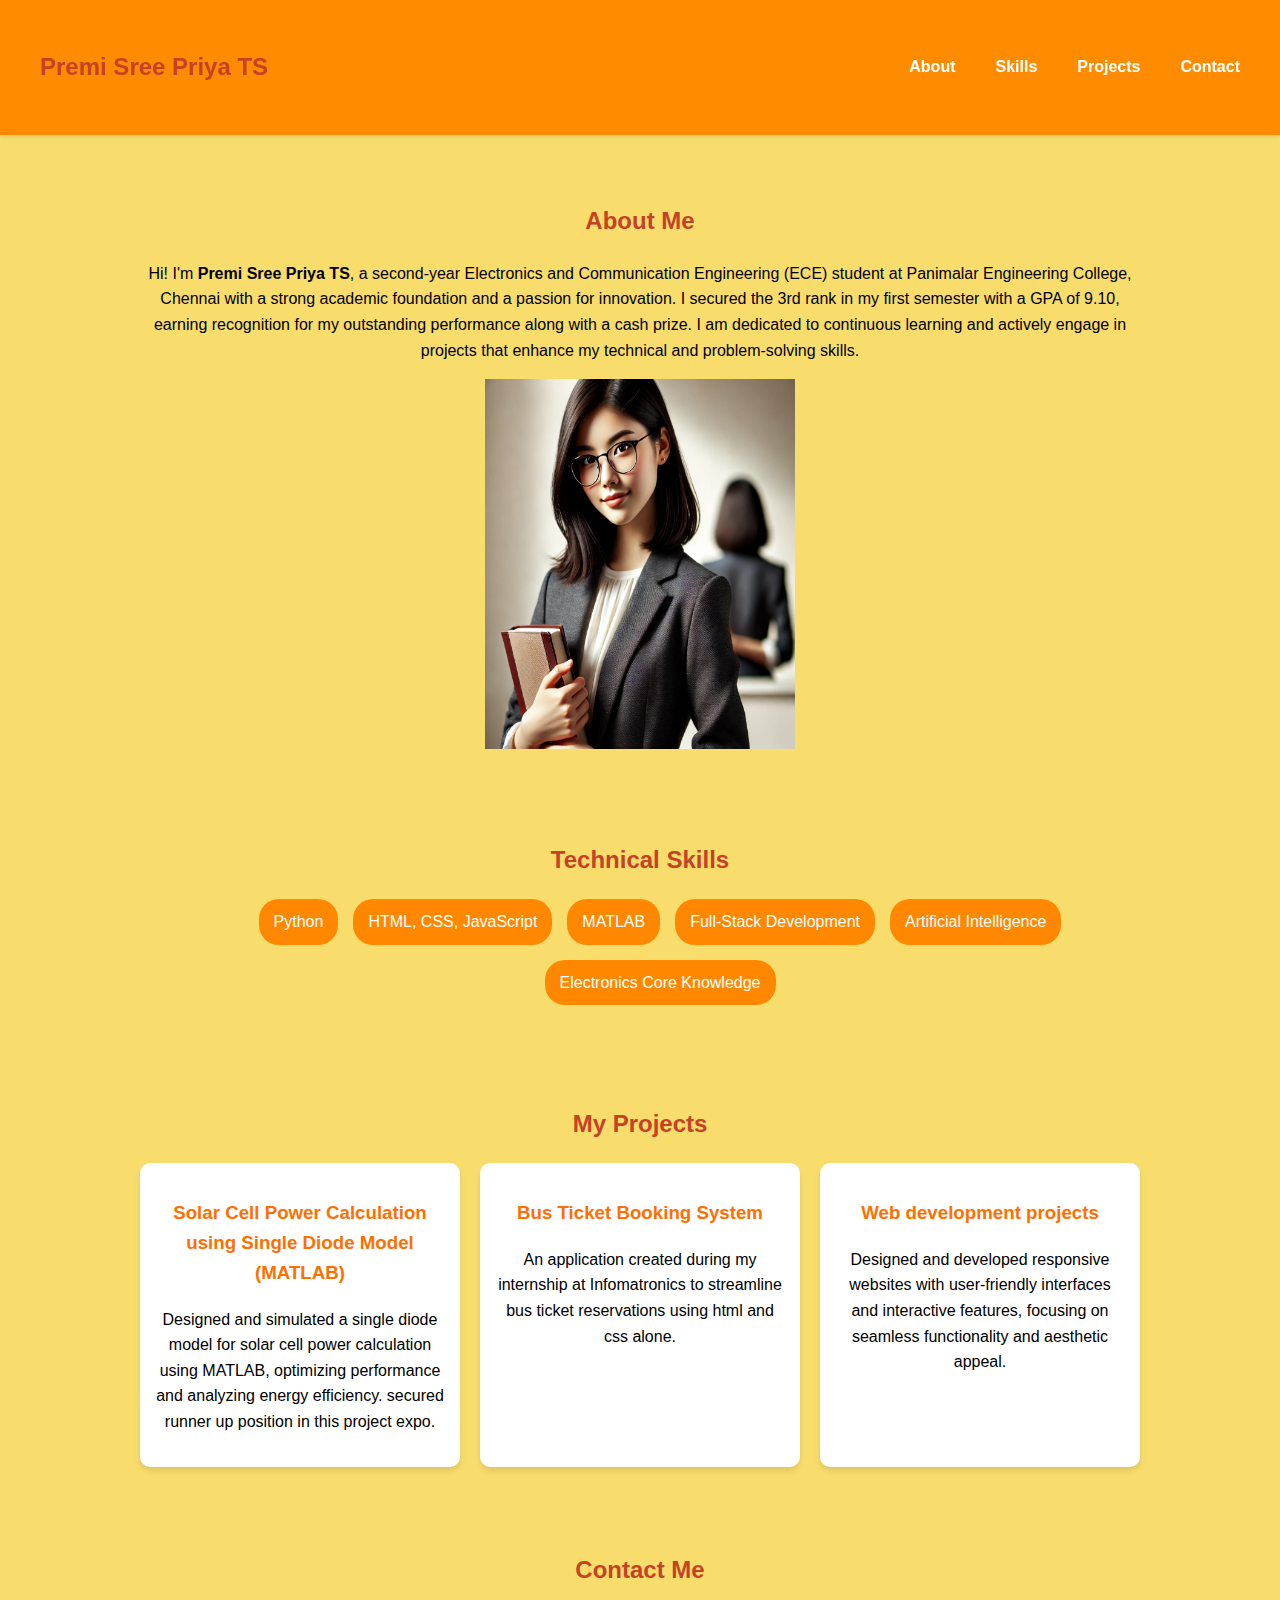
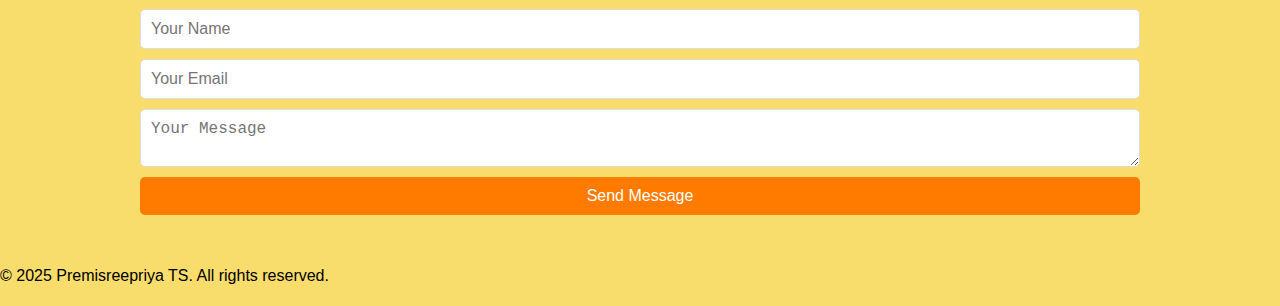
<file: portfolio/index.html>
<!DOCTYPE html>
<html lang="en">
<head>
    <meta charset="UTF-8">
    <meta name="viewport" content="width=device-width, initial-scale=1.0">
    <title>Premi Sree Priya TS - Portfolio</title>
    <link rel="stylesheet" href="style.css">
    <script defer src="script.js"></script>
</head>
<body>
    <!-- Header Section -->
    <header>
        <nav>
            <h1 class="logo">Premi Sree Priya TS</h1>
            <ul class="nav-links">
                <li><a href="#about">About</a></li>
                <li><a href="#skills">Skills</a></li>
                <li><a href="#projects">Projects</a></li>
                <li><a href="#contact">Contact</a></li>
                
            </ul>
        </nav>
    </header>

    <!-- About Section -->
    <section id="about">
        <div class="container">
            <h2>About Me</h2>
            <p>
                Hi! I'm <b>Premi Sree Priya TS</b>, a second-year Electronics and Communication Engineering (ECE) student at Panimalar Engineering College, Chennai 
                with a strong academic foundation and a passion for innovation. I secured the 3rd rank in my first semester with a GPA of 9.10, earning recognition for my outstanding performance along with a cash prize. I am dedicated to continuous learning and actively engage in projects that enhance my technical and problem-solving skills.
            </p>
            <img src="DALL·E 2025-01-13 13.33.13 - A professional-looking college girl wearing glasses, dressed in a smart casual outfit. She has neatly styled medium-length black hair, a blazer over a.webp" width="310" height="370">
        </div>
    </section>

    <!-- Skills Section -->
    <section id="skills">
        <div class="container">
            <h2>Technical Skills</h2>
            <ul class="skills-list">
                <li>Python</li>
                <li>HTML, CSS, JavaScript</li>
                <li>MATLAB</li>
                <li>Full-Stack Development</li>
                <li>Artificial Intelligence</li>
                <li>Electronics Core Knowledge</li>
            </ul>
        </div>
    </section>

    <!-- Projects Section -->
    <section id="projects">
        <div class="container">
            <h2>My Projects</h2>
            <div class="projects-grid">
                <div class="project-card">
                    <h3>Solar Cell Power Calculation using Single Diode Model (MATLAB)</h3>
                    <p>
                        Designed and simulated a single diode model for solar cell power calculation using MATLAB, optimizing performance and analyzing energy efficiency.
                        secured runner up position in this project expo.
                    </p>
                </div>
                <div class="project-card">
                    <h3>Bus Ticket Booking System</h3>
                    <p>
                        An application created during my internship at Infomatronics to streamline bus ticket reservations using html and css alone.
                    </p>
                </div>
                <div class="project-card">
                    <h3>Web development projects</h3>
                    <p>
                        Designed and developed responsive websites with user-friendly interfaces and interactive features, focusing on seamless functionality and aesthetic appeal.
                    </p>
                </div>
            </div>
        </div>
    </section>

    <!-- Contact Section -->
    <section id="contact">
        <div class="container">
            <h2>Contact Me</h2>
            <form id="contact-form">
                <input type="text" id="name" placeholder="Your Name" required>
                <input type="email" id="email" placeholder="Your Email" required>
                <textarea id="message" placeholder="Your Message" required></textarea>
                <button type="submit">Send Message</button>
            </form>
        </div>
    </section>

    <!-- Footer -->
    <footer>
        <p>&copy; 2025 Premisreepriya TS. All rights reserved.</p>
    </footer>
</body>
</html>
</file>
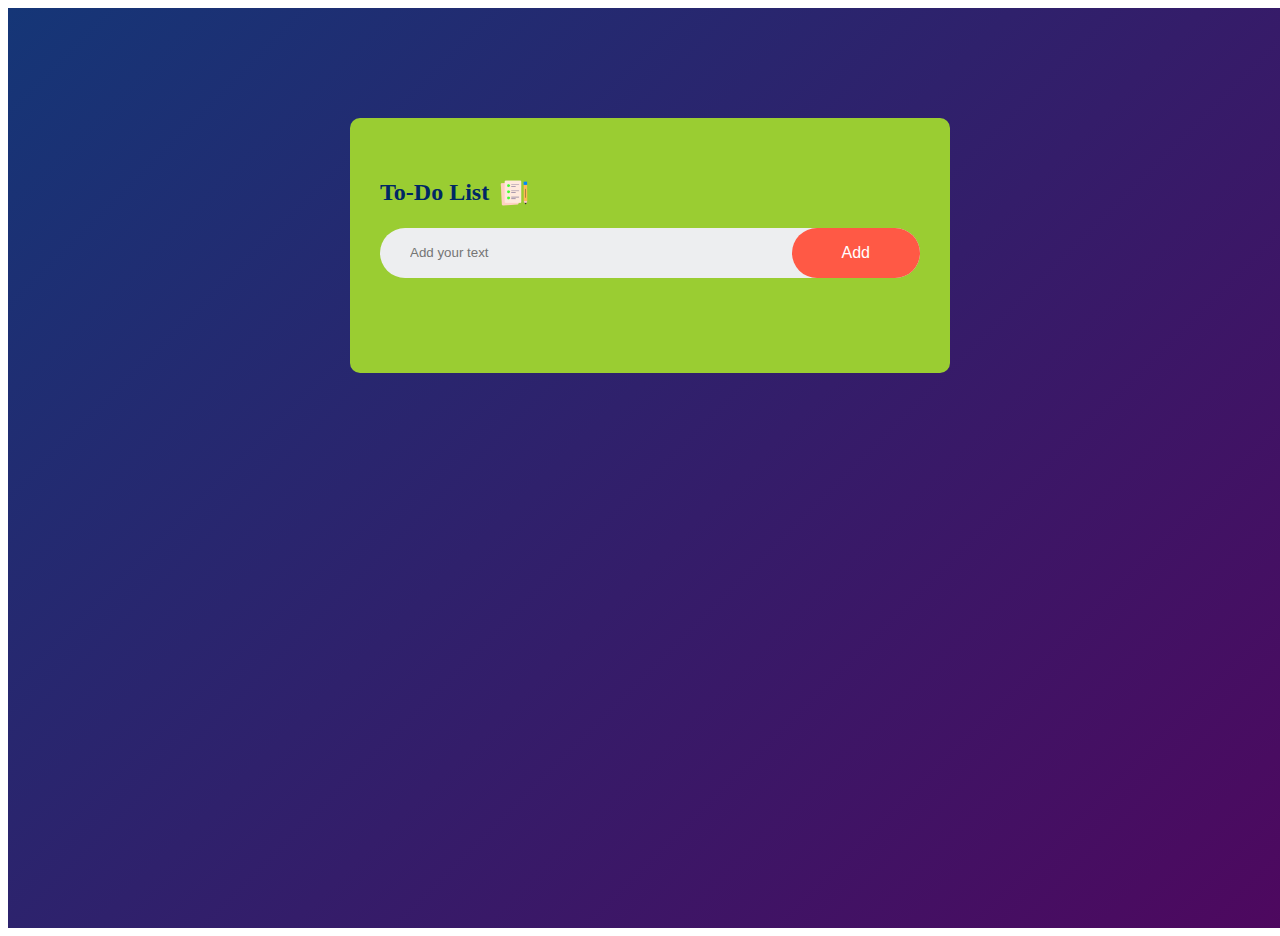
<file: To Do List/index.html>
<!DOCTYPE html>
<html lang="en">
<head>
    <meta charset="UTF-8">
    <meta name="viewport" content="width=device-width, initial-scale=1.0">
    <title>To-Do List</title>
    <link rel="stylesheet" href="style.css">
</head>
<body>
    <div class="container">     
        <div class="todo-app" margin-top:30px; >
            <h2>To-Do List <img src="images/icon.png"></h2> 
         <div class="row">
          <input type="text" id="input-box" placeholder="Add your text">
          <button onclick="AddTask()">Add</button>
         </div>
         <ul id="list-container">
          <!-- <li>Task 1</li>
           <li>Task 2</li>
           <li>Task 3</li>-->
         </ul>
        </div>  
    </div>
 <script src="script.js" ></script>  
</body>
</html>
</file>
<file: portfolio/style.css>
/* General Styles */
body {
    font-family: Arial, sans-serif;
    margin: 0;
    padding: 0;
    line-height: 1.6;
    background:rgb(249, 221, 108);
}

h1, h2 {
    color: rgb(197, 66, 39);
    text-align: center;
}

.container {
    width: 90%;
    max-width: 1000px;
    margin: 0 auto;
    padding: 1rem 0;
    font-style: normal;
}

/* Navigation */
header {
    background: darkorange;
    color: #fff;
    padding: 2rem 0;
    position: sticky;
    top: 0;
    z-index: 1000;
    box-shadow: 0 2px 4px rgba(0, 0, 0, 0.1);
}

nav {
    display: flex;
    justify-content: space-between;
    align-items: center;
    max-width: 1200px;
    margin: 0 auto;
    padding: 0 1rem;
}

.logo {
    font-size: 1.5rem;
    font-weight: bold;
}

.nav-links {
    list-style:none;
    display: flex;
    gap: 40px;
    font-weight: bolder;
    
}

.nav-links a {
    color: white;
    text-decoration: none;
    font-size: 1rem;
}

.nav-links a:hover {
    text-decoration: underline;
}

/* Sections */
section {
    margin: 2rem 0;
    text-align: center;
}

/* Skills List */
.skills-list {
    list-style: none;
    display: flex;
    flex-wrap: wrap;
    justify-content: center;
    gap: 15px;
}

.skills-list li {
    background: #ff8800;
    color: white;
    padding: 10px 15px;
    border-radius: 20px;
}

/* Project Cards */
.projects-grid {
    display: grid;
    grid-template-columns: repeat(auto-fit, minmax(250px, 1fr));
    gap: 20px;
    margin-top: 20px;
}

.project-card {
    background: white;
    border-radius: 10px;
    box-shadow: 0 4px 6px rgba(0, 0, 0, 0.1);
    padding: 1rem;
}

.project-card h3 {
    color: #ff6f00;
}

/* Contact Form */
form {
    display: flex;
    flex-direction: column;
    gap: 10px;
}

input, textarea, button {
    padding: 10px;
    font-size: 1rem;
    border-radius: 5px;
    border: 1px solid #ddd;
}

button {
    background: #ff7b00;
    color: white;
    border: none;
    cursor: pointer;
    transition: background 0.3s ease;
}

button:hover {
    background: #0056
}
</file>
<file: To Do List/style.css>
.container{
    width: 100%;
    min-height: 100vh; 
    padding: 10px;
    background: linear-gradient(135deg,#153677,#4e085f)
}

.todo-app{
  width:100%;
  max-width:540px;
  background:yellowgreen;
  margin:100px auto 20px;
  padding:40px 30px 70px;
  border-radius: 10px;
}
.todo-app h2{
    color:#002765;
    display:flex;
    align-items:center;
    margin-bottom:20px;
}
.todo-app h2 img{
    width:30px;
    margin-left:10px;
}
.row{
    display:flex;
    align-items:center;
    justify-content:space-between;
    background:#edeef0;
    border-radius:30px;
    padding-left:20px;
    margin-bottom:25px;
}
input{
    flex:1;
    border:none;
    outline:none;
    background:transparent;
    padding:10px;
    font-weight: 14px;
}
button{
    border:none;
    outline:none;
    padding:16px 50px;
    background:#ff5945;
    color:#fff;
    font-size: 16px;
    cursor:pointer;
    border-radius:40px;
}
ul li{
    list-style: none;
    font-size: 17px;
    padding:12px 8px 12px 50px;
    user-select: none;
    cursor:pointer;
    position:relative;
}
ul li::before{
    content:'';
    position:absolute;
    height:28px;
    width:28px;
    border-radius: 50%;
    background-image: url(images/unchecked.png);
    background-size: cover;
    background-position: center;
    top:12px;
    left:8px;

}
ul li.checked{
    color:#555;
    text-decoration: line-through;
} 
ul li.checked::before{
    background-image: url(images/checked.png);
}
ul li span{
    position:absolute;
    right:0;
    top:5px;
    width:40px;
    height:40px;
    font-size: 22px;
    color:#555;
    line-height: 40px;
    text-align: center;
    border-radius: 50%;
}
ul li span:hover{
    background:#edeef0;
}
</file>
